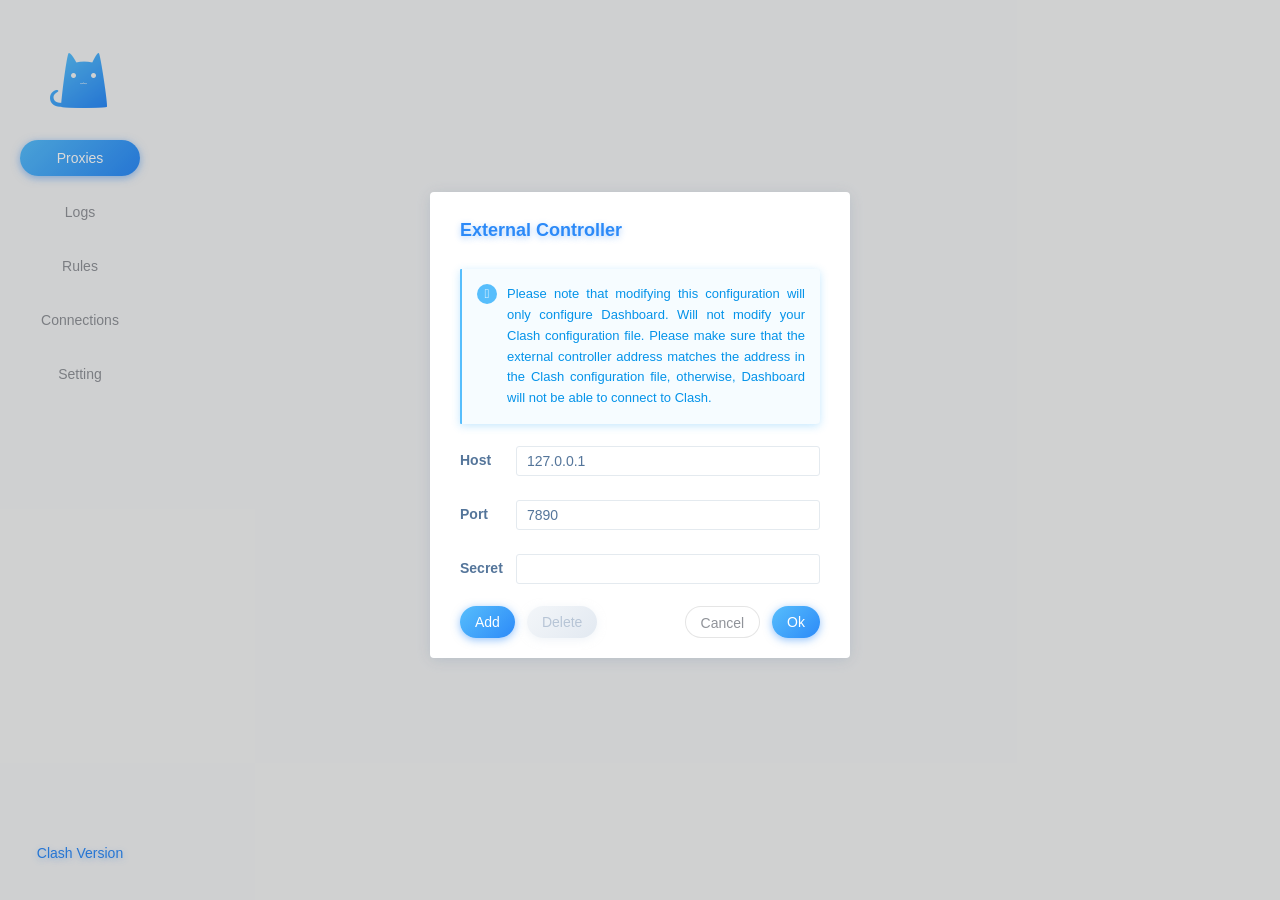
<file: luci-app-openclash/root/etc/openclash/ui/dashboard/index.html>
<!DOCTYPE html>
<html lang="en">
  <head>
    <meta charset="utf-8" />
    <link rel="icon" type="image/x-icon" href="https://cdn.jsdelivr.net/gh/Dreamacro/clash/docs/logo.png" />
    <meta name="viewport" content="width=device-width, initial-scale=1, shrink-to-fit=no">
    <meta name="theme-color" content="#f4f5f6" />
    <meta name="description" content="Clash web port" />
    <!--meta name="external-controller" content="http://secret@example.com:9090"-->
    <title>Clash</title>
    <script type="module" crossorigin src="./assets/index-abc6db04.js"></script>
    <link rel="modulepreload" crossorigin href="./assets/vendor-0c169955.js">
    <link rel="stylesheet" href="./assets/index-41a41303.css">
  <link rel="manifest" href="./manifest.webmanifest"><script id="vite-plugin-pwa:inline-sw">if('serviceWorker' in navigator) {window.addEventListener('load', () => {navigator.serviceWorker.register('./sw.js', { scope: './' })})}</script></head>
  <body>
    <noscript>You need to enable JavaScript to run this app.</noscript>
    <div id="root"></div>
    
  </body>
</html>
</file>
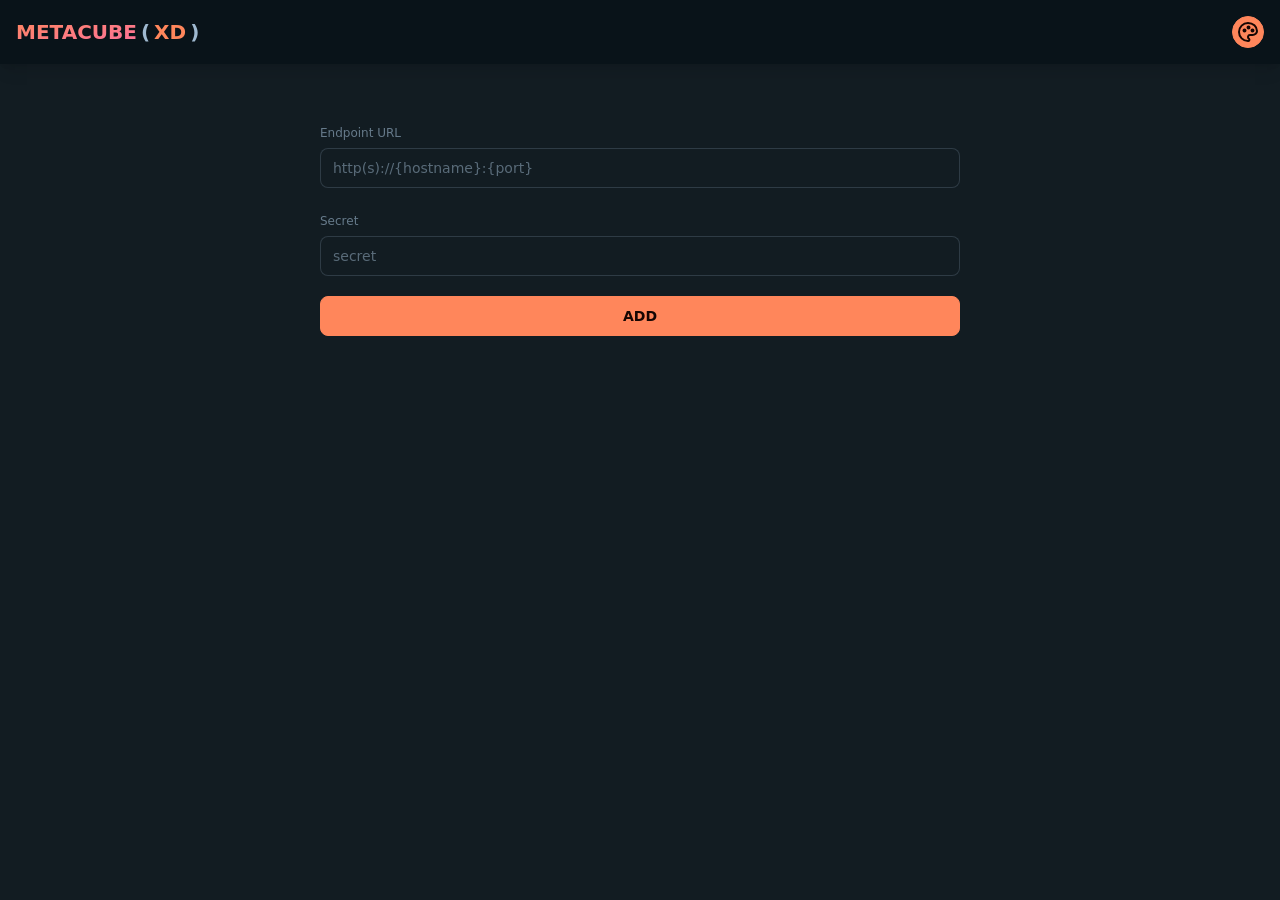
<file: luci-app-openclash/root/etc/openclash/ui/metacubexd/index.html>
<!doctype html>
<html lang="en">
  <head>
    <meta charset="utf-8" />
    <meta
      name="viewport"
      content="width=device-width, initial-scale=1.0, minimum-scale=1.0, maximum-scale=1.0, user-scalable=no, viewport-fit=cover"
    />
    <meta name="theme-color" content="#000000" />
    <link rel="icon" type="image/svg+xml" href="./favicon.svg" />
    <link rel="apple-touch-icon" href="./pwa-192x192.png" />
    <script type="module" crossorigin src="./assets/index-BklDWftz.js"></script>
    <link rel="stylesheet" crossorigin href="./assets/index-KeV79Qmo.css">
  <link rel="manifest" href="./manifest.webmanifest"><script id="vite-plugin-pwa:register-sw" src="./registerSW.js"></script></head>

  <body>
    <noscript>You need to enable JavaScript to run this app.</noscript>

    <div id="root" style="display: contents"></div>
  </body>
</html>
</file>
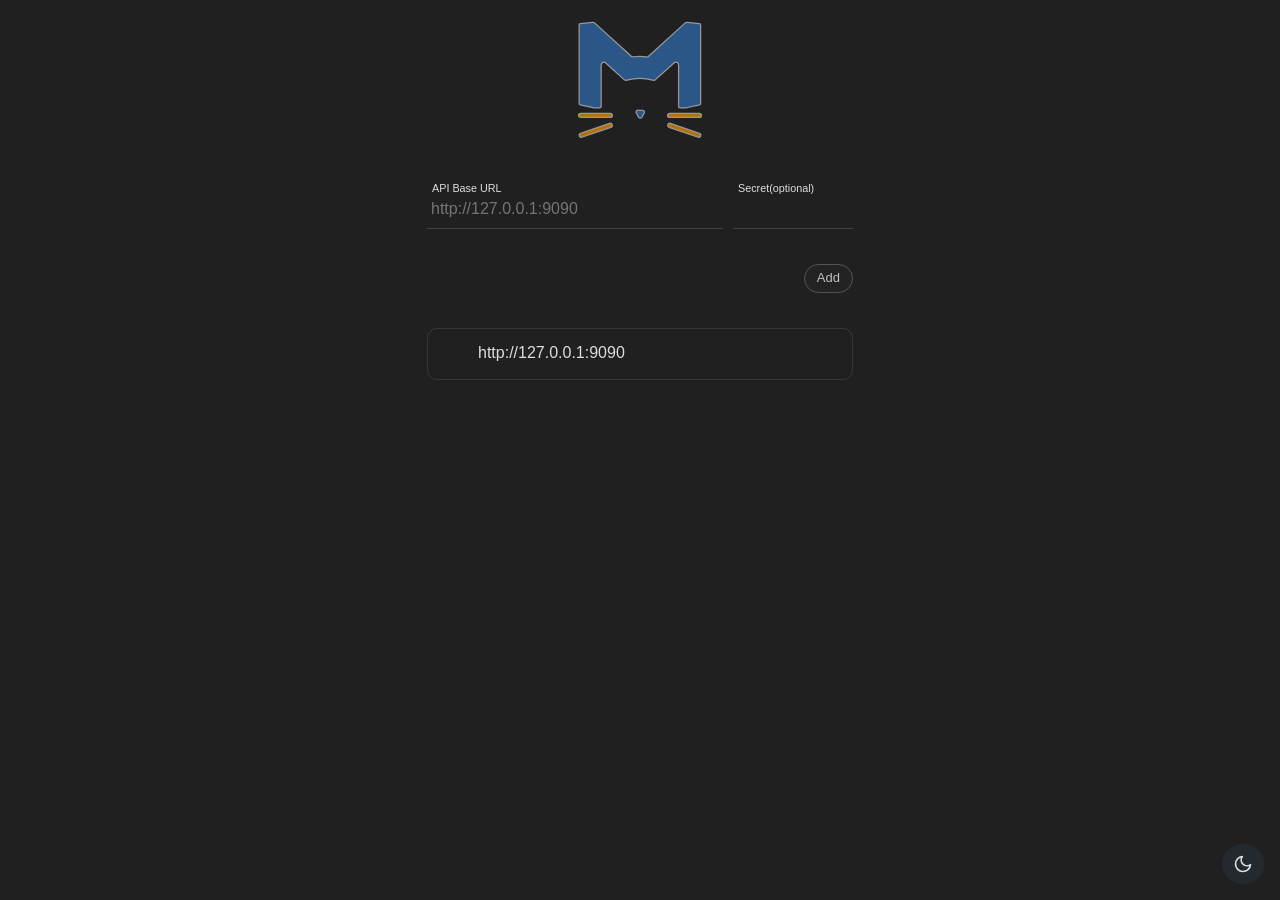
<file: luci-app-openclash/root/etc/openclash/ui/yacd/index.html>
<!DOCTYPE html>
<html lang="en">
  <head>
    <meta charset="UTF-8" />
    <link rel="shortcut icon" href="yacd.ico" />
    <link rel="icon" type="image/png" sizes="64x64" href="yacd.png" />
    <link rel="icon" type="image/png" sizes="128x128" href="yacd.png" />
    <link rel="apple-touch-icon-precomposed" href="apple-touch-icon-precomposed.png" />
    <meta name="apple-mobile-web-app-title" content="yacd" />
    <meta http-equiv="X-UA-Compatible" content="IE=edge" />
    <meta name="viewport" content="width=device-width, initial-scale=1" />
    <meta name="application-name" content="yacd" />
    <meta name="description" content="Yet Another Clash Dashboard" />
    <meta name="theme-color" content="#202020" media="(prefers-color-scheme: dark)" />
    <meta name="theme-color" content="#f7f7f7" media="(prefers-color-scheme: light)" />
    <title>yacd</title>
    <script type="module" crossorigin src="./assets/index-fda592a8.js"></script>
    <link rel="stylesheet" href="./assets/index-64292e67.css">
  <link rel="manifest" href="./manifest.webmanifest"><script id="vite-plugin-pwa:register-sw" src="./registerSW.js"></script></head>
  <body>
    <div id="app" data-base-url="http://127.0.0.1:9090"></div>
    
  </body>
</html>
</file>
<file: luci-app-openclash/root/etc/openclash/ui/dashboard/assets/index-41a41303.css>
.header{margin:10px 0;width:100%;display:flex;flex-direction:row;align-items:center;justify-content:space-between;user-select:none}.header>h1{flex-shrink:0;font-size:24px;color:#2c8af8;font-weight:500;text-shadow:0 2px 6px rgba(44,138,248,.4);line-height:32px}.switch{display:inline-block;width:32px;height:16px;border-radius:8px;background-color:#d8dee2;transition:background-color .3s ease;position:relative;cursor:pointer}.switch.checked{background-color:#57befc}.switch.checked:after{transform:translate(16px)}.switch.disabled{cursor:not-allowed;background-color:#b7c5d6}.switch.disabled:after{background-color:#e4eaef;box-shadow:0 0 8px #90939980}.switch.checked.disabled{background-color:#e4eaef}.switch:after{content:"";position:absolute;top:-1px;height:18px;width:18px;border-radius:9px;background-color:#fff;box-shadow:0 0 8px #2c8af866;transition:transform .3s ease;transform:translate(-2px)}.switch-icon{position:absolute;transform:translate(-1px) scale(.4);color:#fff;line-height:16px}.card{padding:15px;box-shadow:2px 5px 20px -3px #2c8af82e;background-color:#fff;border-radius:4px}.button-select{display:flex;flex-direction:row}.button-select .button-select-options{height:30px;padding:0 15px;color:#54759a;font-size:12px;line-height:30px;background:#fff;border:1px solid #e4eaef;border-right:none;transition:all .3s ease;cursor:pointer;outline:0;display:block}.button-select .button-select-options:first-child{border-radius:3px 0 0 3px}.button-select .button-select-options:last-child{border-radius:0 3px 3px 0;border-right:1px solid #e4eaef}.button-select .button-select-options.actived{background:#57befc;color:#fff;border-color:#57befc;box-shadow:0 2px 5px #57befc80}.button-select .button-select-options.actived:active{box-shadow:none}.tags{display:flex;flex:1;align-items:center;list-style:none;flex-wrap:wrap;box-sizing:content-box}.tags li{position:relative;display:flex;align-items:center;justify-content:center;border:1px solid #2c8af8;color:#54759a;height:22px;border-radius:11px;padding:0 6px;margin:3px 4px;font-size:10px}.tags li.error{color:#fff;background-color:#f56c6c;border-color:#f56c6c}.tags li.tags-selected.error{background:linear-gradient(135deg,#2c8af8,#f56c6c);border:none;height:24px;padding:0 7px}.tags .tags-selected{background-color:#2c8af8;color:#fff}.input{display:inline-block;height:30px;width:100%;padding:0 10px;font-size:14px;color:#54759a;border-radius:3px;border:1px solid #e4eaef;transition:all .3s;transition-property:border-color,color,box-shadow}.input:focus{outline:0;border-color:#57befc;color:#2c8af8;box-shadow:0 2px 5px #57befc80}.select{cursor:pointer;font-size:14px;line-height:30px;color:#54759a;display:flex;overflow:hidden}.select>i{margin-left:5px;color:#54759a}.select.disabled{cursor:not-allowed}.select-list{position:absolute;max-width:170px;border-radius:4px;pointer-events:none;transition:all .2s ease}.select-list .list{opacity:0;max-height:300px;overflow:auto;background:#fff;padding:0;transition:all .2s ease;border-radius:4px}.select-list .list>.option{color:#54759a;padding:10px 15px;font-size:14px;list-style:none;cursor:pointer}.select-list .list>.option:hover{background:rgba(228,234,239,.5)}.select-list .list>.selected{background:rgba(228,234,239,.5)}.select-list-show{pointer-events:visible;transform:scaleY(1);box-shadow:0 2px 5px #b7c5d680}.select-list-show .list{opacity:1;transform:scaleY(1)}.modal-mask{position:fixed;top:0;left:0;width:100%;height:100%;background:rgba(0,0,0,.15);opacity:0;pointer-events:none;transition:all .5s ease;display:flex;justify-content:center;align-items:center;z-index:9999}.modal-mask .modal{margin-top:-50px;padding:20px 30px;background:#fff;box-shadow:0 2px 16px #54759a33;border-radius:4px;display:flex;flex-direction:column;transform:scale(0);transition:all .3s cubic-bezier(.32,.26,.71,1.29)}.modal-mask .modal .modal-title{margin:5px 0;width:100%;display:flex;align-items:center;justify-content:space-between;font-weight:700;font-size:18px;color:#2c8af8;text-shadow:0 2px 6px rgba(44,138,248,.4)}.modal-mask .modal .modal-body{margin:10px 0;font-size:14px;color:#54759a}.modal-mask .modal-small{width:400px}.modal-mask .modal-big{width:600px}.modal-show{opacity:1;pointer-events:visible}.modal-show .modal{transform:scale(1)}@media (max-width: 768px){.modal-mask .modal{margin-top:0;padding:18px 20px}.modal-mask .modal-small{width:280px}.modal-mask .modal-big{width:480px}}.alert{padding:15px;background:#fff;border-radius:4px;box-shadow:0 2px 8px #2c8af84d;font-size:13px;line-height:1.6;text-align:justify;display:flex}.alert .alert-icon{margin-right:10px;width:20px;height:20px;border-radius:50%;flex-shrink:0;display:flex;justify-content:center;align-items:center;background:#fff}.alert .alert-icon>i{transform:scale(.5);font-weight:700}.alert .alert-message{width:100%;color:#fff}.alert-box-success{background:linear-gradient(135deg,#5dae34,#67c23a);box-shadow:0 2px 8px #5dae344d}.alert-box-success .alert-icon>i{color:#67c23a}.alert-box-info{background:linear-gradient(135deg,#3eb4fc,#57befc);box-shadow:0 2px 8px #3eb4fc4d}.alert-box-info .alert-icon>i{color:#57befc}.alert-box-warning{background:linear-gradient(135deg,#e39725,#e6a23c);box-shadow:0 2px 8px #e397254d}.alert-box-warning .alert-icon>i{color:#e6a23c}.alert-box-error{background:linear-gradient(135deg,#f35454,#f56c6c);box-shadow:0 2px 8px #f354544d}.alert-box-error .alert-icon>i{color:#f56c6c}.alert-note-success{background:rgba(103,194,58,.05);border-radius:1px 4px 4px 1px;border-left:2px solid #67c23a;box-shadow:0 2px 8px #5dae344d}.alert-note-success .alert-icon{background:#67c23a}.alert-note-success .alert-icon>i{color:#fff}.alert-note-success .alert-message{color:#3d7323}.alert-note-info{background:rgba(87,190,252,.05);border-radius:1px 4px 4px 1px;border-left:2px solid #57befc;box-shadow:0 2px 8px #3eb4fc4d}.alert-note-info .alert-icon{background:#57befc}.alert-note-info .alert-icon>i{color:#fff}.alert-note-info .alert-message{color:#0493e9}.alert-note-warning{background:rgba(230,162,60,.05);border-radius:1px 4px 4px 1px;border-left:2px solid #e6a23c;box-shadow:0 2px 8px #e397254d}.alert-note-warning .alert-icon{background:#e6a23c}.alert-note-warning .alert-icon>i{color:#fff}.alert-note-warning .alert-message{color:#a76d15}.alert-note-error{background:rgba(245,108,108,.05);border-radius:1px 4px 4px 1px;border-left:2px solid #f56c6c;box-shadow:0 2px 8px #f354544d}.alert-note-error .alert-icon{background:#f56c6c}.alert-note-error .alert-icon>i{color:#fff}.alert-note-error .alert-message{color:#eb1010}.button{outline:0;padding:0 15px;height:32px;line-height:32px;border-radius:16px;font-size:14px;cursor:pointer;transition:all .15s ease;user-select:none}.button:focus{outline:none}.button-primary{color:#fff;border:none;background:linear-gradient(135deg,#57befc,#2c8af8);box-shadow:0 2px 8px #2c8af880}.button-primary:hover{border:none}.button-primary:active{box-shadow:0 0 2px #2c8af880}.button-normal{color:#909399;background:#fff;border:1px solid rgba(0,0,0,.1)}.button-normal:hover{border-color:#b7c5d6;color:#54759a}.button-normal:active{background:#fafafa;color:#54759a}.button-danger{color:#fff;border:none;background:linear-gradient(135deg,#f56c6c,#f23c3c);box-shadow:0 2px 8px #f23c3c80}.button-danger:hover{border:none}.button-danger:active{box-shadow:0 0 2px #f23c3c80}.button-success{color:#fff;border:none;background:linear-gradient(135deg,#67c23a,#5dae34);box-shadow:0 2px 8px #5dae3480}.button-success:hover{border:none}.button-success:active{box-shadow:0 0 2px #5dae3480}.button-warning{color:#fff;border:none;background:linear-gradient(135deg,#e6a23c,#e39725);box-shadow:0 2px 8px #e3972580}.button-warning:hover{border:none}.button-warning:active{box-shadow:0 0 2px #e3972580}.button.button-disabled{color:#b7c5d6;background:linear-gradient(135deg,#f3f6f9,#e2e9f1);box-shadow:0 2px 8px #e2e9f180;cursor:not-allowed}.button.button-disabled:active{box-shadow:0 0 2px #e2e9f180}.message{position:fixed;top:20px;right:20px;border-radius:4px;opacity:0;background:#fff;display:flex;box-shadow:0 0 20px #2c8af833;transition:all .2s ease;transform:translate(100%)}.message .message-icon{width:36px;flex:1;border-radius:4px 0 0 4px;display:flex;justify-content:center;align-items:center}.message .message-icon>i{color:#fff}.message .message-content{padding:10px 15px;font-size:13px;color:#54759a}.message-info .message-icon{background:linear-gradient(135deg,#57befc,#2c8af8)}.message-success .message-icon{background:linear-gradient(135deg,#67c23a,#5dae34)}.message-warning .message-icon{background:linear-gradient(135deg,#e6a23c,#e39725)}.message-error .message-icon{background:linear-gradient(135deg,#f56c6c,#f23c3c)}.message-show{opacity:1;transition:all .2s ease;transform:translate(0)}.checkbox{display:flex;position:relative;padding-left:26px;cursor:pointer;line-height:18px}.checkbox:before{content:"";display:inline-block;position:absolute;left:0;top:50%;width:18px;height:18px;border-radius:3px;transition:background-color .3s ease;transform:translateY(-9px);background-color:#fff;border:1px solid #e4eaef}.checkbox.checked:before{background-color:#57befc}.checkbox-icon{position:absolute;left:0;top:50%;line-height:18px;transform:translateY(-9px) scale(.6);text-shadow:none;font-weight:700}.checkbox-icon.checkbox-icon{color:#fff}.tag{display:flex;align-items:center;justify-content:center;height:24px;font-size:12px;padding:0 12px;text-align:center;background-color:#fff;border:2px solid #2c8af8;color:#2c8af8;border-radius:12px}.spinner{position:relative;width:80px;height:80px;border-radius:100%;animation:spinner 5s infinite linear}.spinner-circle{position:absolute;width:100%;height:100%;transform-origin:48% 48%}.spinner-inner{width:100%;height:100%;border-radius:100%;border:5px solid rgba(44,138,248,.7);border-right:none;border-top:none;background-clip:padding-box;box-shadow:inset 0 0 10px #2c8af826}@keyframes spinner{0%{transform:rotate(0)}to{transform:rotate(360deg)}}.spinner-circle:nth-of-type(0){transform:rotate(0)}.spinner-circle:nth-of-type(0) .spinner-inner{animation:spinner 2s infinite linear}.spinner-circle:nth-of-type(1){transform:rotate(70deg)}.spinner-circle:nth-of-type(1) .spinner-inner{animation:spinner 2s infinite linear}.spinner-circle:nth-of-type(2){transform:rotate(140deg)}.spinner-circle:nth-of-type(2) .spinner-inner{animation:spinner 2s infinite linear}.loading{position:absolute;display:flex;align-items:center;justify-content:center;top:0;left:0;bottom:0;right:0;background-color:#ffffffe6;box-shadow:inset 0 0 80px #0000001a;z-index:1000}.connections-devices-item{margin-right:20px;font-size:14px;color:#909399;border-radius:3px;cursor:pointer;transition:color .3s ease}.connections-devices-item.selected{color:#2c8af8}.connections-card{display:flex;flex:1;margin-top:10px;padding:0;overflow:hidden}.connections-card .connections-th{display:inline-block;position:relative;text-align:center;color:#909399;background:#f3f6f9;height:30px;line-height:30px;font-weight:500;font-size:14px;cursor:pointer;user-select:none;-webkit-user-select:none}.connections-card .connections-th.resizing .connections-resizer{opacity:1;cursor:col-resize}.connections-card .connections-th.fixed{position:sticky!important;left:-.1px;z-index:99}.connections-card .connections-th.fixed.shadow{box-shadow:inset -9px 0 8px -14px #000}.connections-card .connections-resizer{position:absolute;opacity:0;right:-10px;top:8px;bottom:8px;width:20px;transition:opacity .3s ease;z-index:10;font-size:14px;font-weight:300;touch-action:none;cursor:col-resize}.connections-card .connections-resizer:before{content:"";display:block;position:absolute;left:10px;transform:translate(-1px);width:2px;height:100%;background-color:#90939999}.connections-card .connections-header{position:sticky;top:0;z-index:999;white-space:nowrap}.connections-card .connections-header:hover .connections-resizer{opacity:1}.connections-card .connections-block{display:inline-block;font-size:14px;line-height:36px;padding:0 10px;color:#54759a;overflow:hidden;text-overflow:ellipsis;white-space:nowrap}.connections-card .connections-block.fixed{position:sticky;left:0;z-index:998;background-color:#fff}.connections-card .connections-block.fixed.shadow{box-shadow:inset -9px 0 8px -14px #000}.connections-card .connections-block.completed{background-color:#e9eef4;color:#54759a80}.connections-filter{color:#2c8af8;font-size:14px;line-height:20px;margin-left:15px;text-shadow:0 0 6px rgba(44,138,248,.4);cursor:pointer}.connections-filter.dangerous{color:#f56c6c;text-shadow:0 0 6px rgba(87,190,252,.2)}.external-controller .alert{margin:10px 0}@media (max-width: 768px){.external-controller .alert{display:none}}.logs-panel{display:flex;flex-direction:column;flex-grow:1;flex-basis:0;list-style:none;padding:10px;border-radius:2px;background-color:#f3f6f9;font-size:12px;color:#73808f;overflow-y:auto;font-family:SFMono-Regular,Consolas,Liberation Mono,Menlo,Courier,monospace}.proxy-item{display:flex;flex-flow:column nowrap;position:relative;width:100%;height:110px;padding:10px;border-radius:4px;background:#fff;user-select:none;overflow:hidden;cursor:default;box-shadow:2px 5px 20px -3px #2c8af833;transition:all .3s ease}.proxy-item .proxy-name{display:-webkit-box;margin:6px 0;color:#54759a;font-size:10px;overflow:hidden;word-break:break-word;-webkit-line-clamp:2;-webkit-box-orient:vertical}.proxy-item .proxy-delay{font-size:10px;color:#54759acc}.proxy-item:hover{box-shadow:0 14px 20px -4px #54759a66}@media (max-width: 768px){.proxy-item{flex-flow:row nowrap;height:70px}}.proxy-group{display:flex;align-items:flex-start;font-size:14px;color:#546b87}@media (max-width: 768px){.proxy-group{flex-direction:column}}.proxy-provider{position:relative;display:flex;flex-direction:column;font-size:16px;padding:20px;color:#546b87}.proxy-provider-item{box-shadow:0 0 24px #2c8af833}.proxy-provider-item:hover{box-shadow:0 0 24px #54759a66}.proxies-list{--item-width: calc(100% / (var(--columns) + 1));--gap: calc(var(--item-width) / var(--columns));display:flex;margin-right:calc(-1 * var(--gap));margin-top:20px;flex-wrap:wrap;align-content:flex-start;list-style:none}@media (min-width: 2001px){.proxies-list{--columns: 12}}@media (max-width: 2000px){.proxies-list{--columns: 10}}@media (max-width: 1600px){.proxies-list{--columns: 8}}@media (max-width: 1340px){.proxies-list{--columns: 7}}@media (max-width: 960px){.proxies-list{--columns: 6}}@media (max-width: 860px){.proxies-list{--columns: 5}}@media (max-width: 760px){.proxies-list{--columns: 3}}.proxies-list>li{display:inline-block;width:var(--item-width);margin-right:var(--gap);flex-shrink:0;margin-bottom:10px}.proxies-speed-test{line-height:32px;margin:0 2px 0 6px;color:#2c8af8;text-shadow:0 2px 6px rgba(44,138,248,.4);cursor:pointer}@media (max-width: 768px){.proxies-list{margin-right:0;padding-bottom:20px;flex-wrap:unset;flex-direction:column}.proxies-list>li{width:100%;margin-right:0;margin-bottom:10px}}.rule-provider{position:relative;display:flex;flex-direction:column;font-size:16px;padding:20px;color:#546b87}.rule-provider-header{display:flex;align-items:center;justify-content:space-between}.rule-provider-header-part{display:flex;align-items:center}.rule-provider-name{width:120px;margin-right:6px;overflow:hidden;text-overflow:ellipsis;white-space:nowrap}.rule-provider-behavior{width:80px;margin:0 20px 0 12px;background-color:#2c8af8;color:#fff}.rule-provider-spinner{transform:scale(.4)}.rule-provider-proxies{list-style:none}.rule-provider-item{box-shadow:0 0 24px #2c8af833}.rule-provider-item:hover{box-shadow:0 0 24px #54759a66}.rule-provider-update{line-height:14px;font-size:14px}.rule-provider-icon{display:block;margin-left:20px;cursor:pointer}.rule-provider-icon.rule-provider-loading:before{color:#909399;cursor:not-allowed;animation:spinner 2s infinite linear}@media (max-width: 768px){.rule-provider-header{flex-direction:column;align-items:flex-start}.rule-provider-header-part{margin:6px 0}}.rule-item{line-height:30px;padding:5px 0;height:50px;overflow:hidden;list-style:none;user-select:none;border-bottom:1px solid rgba(228,234,239,.5)}.rule-item .drag-handler{cursor:row-resize;margin:0 10px;display:flex;justify-content:center}.rule-item .drag-handler>i{font-weight:700;color:#b7c5d6}.rule-item .rule-type{font-size:14px;color:#54759a}.rule-item .rule-type>i{margin-left:5px;color:#54759a}.rule-item .payload{font-size:14px;color:#54759a;cursor:pointer}.rule-item .rule-proxy{font-size:14px;color:#54759a}.rule-item .delete-btn{opacity:0;transition:all .3s ease}.rule-item .delete-btn span{font-size:14px;color:#f56c6c;cursor:pointer}.rule-item:last-child{border-bottom:none}.rule-item:hover .delete-btn{opacity:1}.settings-card{margin-top:10px;padding:.75rem 0}.settings-card .label{font-size:14px;color:#54759a}.settings-card .external-controller{font-size:14px;color:#54759a;display:flex;justify-content:flex-end;font-weight:400;line-height:17px}.settings-card .external-controller.modify-btn{color:#57befc;cursor:pointer}.clash-version{position:relative;margin-top:10px;padding:20px 45px;display:flex}.clash-version .check-icon{width:24px;height:24px;border-radius:50%;background:linear-gradient(135deg,#57befc,#2c8af8);display:flex;justify-content:center;align-items:center}.clash-version .check-icon>i{transform:scale(.5);color:#fff;font-weight:700}.clash-version .version-info{margin-left:10px;font-size:14px;line-height:24px;color:#54759a}.clash-version .check-update-btn{position:absolute;right:45px;font-size:14px;line-height:24px;color:#b7c5d6;cursor:pointer;transition:all .15s ease}.clash-version .check-update-btn:hover{color:#54759a}.sidebar{position:fixed;top:0;bottom:0;left:0;display:flex;flex-direction:column;align-items:center;flex-shrink:0;width:160px;user-select:none}.sidebar-logo{margin-top:50px;width:60px;height:60px}.sidebar-menu{display:flex;flex-direction:column;flex:1;margin-top:12px}.sidebar-menu .item{display:block;margin-top:18px}.sidebar-menu .item>a{display:block;width:120px;height:36px;line-height:36px;font-size:14px;border-radius:18px;text-align:center}.sidebar-menu .item>a,.sidebar-menu .item a:active,.sidebar-menu .item a:visited{color:#909399;text-decoration:none}.sidebar-menu .item>a.active{background:linear-gradient(135deg,#57befc,#2c8af8);color:#fff;box-shadow:0 2px 8px #2c8af880}.sidebar-version{display:flex;flex-direction:column;align-items:center;padding-bottom:20px}.sidebar-version-label{font-size:14px;color:#2c8af8;text-shadow:0 2px 6px rgba(44,138,248,.4)}.sidebar-version-text{text-align:center;font-size:14px;margin:8px 0;padding:0 10px;color:#54759a}@media (max-width: 768px){.sidebar{width:100%;height:60px;flex-direction:row;background:#f4f5f6;z-index:10}.sidebar-logo{margin:0 15px;width:36px;height:36px}.sidebar-menu{flex:1;flex-direction:row;justify-content:center;margin-top:0;overflow-x:scroll;padding:10px}.sidebar-menu::-webkit-scrollbar{display:none}.sidebar-menu .item{margin:0 3px}.sidebar-menu .item>a{width:80px;height:32px;line-height:32px}.sidebar-menu .item.no-mobile,.sidebar-version{display:none}}html{box-sizing:border-box;background:rgba(255,255,255,.8);overflow:hidden}*,*:before,*:after{margin:0;padding:0;box-sizing:inherit}body{margin:0;padding:0;font-family:-apple-system,BlinkMacSystemFont,Segoe UI,Helvetica,Arial,sans-serif,"Apple Color Emoji","Segoe UI Emoji",Segoe UI Symbol}body ::-webkit-scrollbar{z-index:11;background:transparent}body ::-webkit-scrollbar-thumb{border-radius:5px;background:#2c8af8}body ::-webkit-scrollbar:vertical{width:6px}body ::-webkit-scrollbar:horizontal{height:6px}.app{min-height:100vh;padding-left:150px}.app.not-clashx{background:#f4f5f6}.page-container{width:100%;height:100vh;padding-left:10px;overflow-y:scroll}.page{padding:20px 35px 30px 20px;width:100%;min-height:100vh;margin:0 auto;display:flex;flex-direction:column}.container{margin:20px 0}input{-webkit-appearance:none}@media (max-width: 768px){.app{padding-left:0;padding-top:60px}.page-container{width:100%;padding:0 10px;height:calc(100vh - 60px);-webkit-overflow-scrolling:touch}.page-container::-webkit-scrollbar{display:none}.page{padding:0 0 20px;height:100%;min-height:unset}}@font-face{font-family:clash-iconfont;src:url(//at.alicdn.com/t/font_841708_ok9czskbhel.ttf?t=1576162884356) format("truetype")}.clash-iconfont{font-family:clash-iconfont!important;font-size:14px;font-style:normal;-webkit-font-smoothing:antialiased;-moz-osx-font-smoothing:grayscale;color:#2c8af8}.icon-update:before{content:""}.icon-healthcheck:before{content:""}.icon-speed:before{content:""}.icon-close:before{content:""}.icon-drag:before{content:""}.icon-down-arrow-o:before{content:""}.icon-check:before{content:""}.icon-plus:before{content:""}.icon-triangle-up:before{content:""}.icon-triangle-down:before{content:""}.icon-up-arrow-o:before{content:""}.icon-info:before{content:""}.icon-info-o:before{content:""}.icon-setting:before{content:""}.icon-show:before{content:""}.icon-hide:before{content:""}.icon-sort:before{content:""}.icon-sort-descending:before{content:""}.icon-sort-ascending:before{content:""}.icon-close-all:before{content:""}*,:before,:after{box-sizing:border-box;border-width:0;border-style:solid;border-color:#e5e7eb}html{line-height:1.5;-webkit-text-size-adjust:100%;-moz-tab-size:4;tab-size:4;font-family:ui-sans-serif,system-ui,-apple-system,BlinkMacSystemFont,Segoe UI,Roboto,Helvetica Neue,Arial,Noto Sans,sans-serif,"Apple Color Emoji","Segoe UI Emoji",Segoe UI Symbol,"Noto Color Emoji"}body{margin:0;line-height:inherit}hr{height:0;color:inherit;border-top-width:1px}abbr:where([title]){text-decoration:underline dotted}h1,h2,h3,h4,h5,h6{font-size:inherit;font-weight:inherit}a{color:inherit;text-decoration:inherit}b,strong{font-weight:bolder}code,kbd,samp,pre{font-family:ui-monospace,SFMono-Regular,Menlo,Monaco,Consolas,Liberation Mono,Courier New,monospace;font-size:1em}small{font-size:80%}sub,sup{font-size:75%;line-height:0;position:relative;vertical-align:baseline}sub{bottom:-.25em}sup{top:-.5em}table{text-indent:0;border-color:inherit;border-collapse:collapse}button,input,optgroup,select,textarea{font-family:inherit;font-size:100%;font-weight:inherit;line-height:inherit;color:inherit;margin:0;padding:0}button,select{text-transform:none}button,[type=button],[type=reset],[type=submit]{-webkit-appearance:button;background-color:transparent;background-image:none}:-moz-focusring{outline:auto}:-moz-ui-invalid{box-shadow:none}progress{vertical-align:baseline}::-webkit-inner-spin-button,::-webkit-outer-spin-button{height:auto}[type=search]{-webkit-appearance:textfield;outline-offset:-2px}::-webkit-search-decoration{-webkit-appearance:none}::-webkit-file-upload-button{-webkit-appearance:button;font:inherit}summary{display:list-item}blockquote,dl,dd,h1,h2,h3,h4,h5,h6,hr,figure,p,pre{margin:0}fieldset{margin:0;padding:0}legend{padding:0}ol,ul,menu{list-style:none;margin:0;padding:0}textarea{resize:vertical}input::placeholder,textarea::placeholder{opacity:1;color:#9ca3af}button,[role=button]{cursor:pointer}:disabled{cursor:default}img,svg,video,canvas,audio,iframe,embed,object{display:block;vertical-align:middle}img,video{max-width:100%;height:auto}[hidden]{display:none}*,:before,:after{--un-rotate:0;--un-rotate-x:0;--un-rotate-y:0;--un-rotate-z:0;--un-scale-x:1;--un-scale-y:1;--un-scale-z:1;--un-skew-x:0;--un-skew-y:0;--un-translate-x:0;--un-translate-y:0;--un-translate-z:0;--un-pan-x: ;--un-pan-y: ;--un-pinch-zoom: ;--un-scroll-snap-strictness:proximity;--un-ordinal: ;--un-slashed-zero: ;--un-numeric-figure: ;--un-numeric-spacing: ;--un-numeric-fraction: ;--un-border-spacing-x:0;--un-border-spacing-y:0;--un-ring-offset-shadow:0 0 rgba(0,0,0,0);--un-ring-shadow:0 0 rgba(0,0,0,0);--un-shadow-inset: ;--un-shadow:0 0 rgba(0,0,0,0);--un-ring-inset: ;--un-ring-offset-width:0px;--un-ring-offset-color:#fff;--un-ring-width:0px;--un-ring-color:rgba(147,197,253,.5);--un-blur: ;--un-brightness: ;--un-contrast: ;--un-drop-shadow: ;--un-grayscale: ;--un-hue-rotate: ;--un-invert: ;--un-saturate: ;--un-sepia: ;--un-backdrop-blur: ;--un-backdrop-brightness: ;--un-backdrop-contrast: ;--un-backdrop-grayscale: ;--un-backdrop-hue-rotate: ;--un-backdrop-invert: ;--un-backdrop-opacity: ;--un-backdrop-saturate: ;--un-backdrop-sepia: }::backdrop{--un-rotate:0;--un-rotate-x:0;--un-rotate-y:0;--un-rotate-z:0;--un-scale-x:1;--un-scale-y:1;--un-scale-z:1;--un-skew-x:0;--un-skew-y:0;--un-translate-x:0;--un-translate-y:0;--un-translate-z:0;--un-pan-x: ;--un-pan-y: ;--un-pinch-zoom: ;--un-scroll-snap-strictness:proximity;--un-ordinal: ;--un-slashed-zero: ;--un-numeric-figure: ;--un-numeric-spacing: ;--un-numeric-fraction: ;--un-border-spacing-x:0;--un-border-spacing-y:0;--un-ring-offset-shadow:0 0 rgba(0,0,0,0);--un-ring-shadow:0 0 rgba(0,0,0,0);--un-shadow-inset: ;--un-shadow:0 0 rgba(0,0,0,0);--un-ring-inset: ;--un-ring-offset-width:0px;--un-ring-offset-color:#fff;--un-ring-width:0px;--un-ring-color:rgba(147,197,253,.5);--un-blur: ;--un-brightness: ;--un-contrast: ;--un-drop-shadow: ;--un-grayscale: ;--un-hue-rotate: ;--un-invert: ;--un-saturate: ;--un-sepia: ;--un-backdrop-blur: ;--un-backdrop-brightness: ;--un-backdrop-contrast: ;--un-backdrop-grayscale: ;--un-backdrop-hue-rotate: ;--un-backdrop-invert: ;--un-backdrop-opacity: ;--un-backdrop-saturate: ;--un-backdrop-sepia: }.container{width:100%}@media (min-width: 640px){.container{max-width:640px}}@media (min-width: 768px){.container{max-width:768px}}@media (min-width: 1024px){.container{max-width:1024px}}@media (min-width: 1280px){.container{max-width:1280px}}@media (min-width: 1536px){.container{max-width:1536px}}.pointer-events-auto{pointer-events:auto}.pointer-events-none{pointer-events:none}.\!visible{visibility:visible!important}.visible{visibility:visible}.absolute{position:absolute}.fixed{position:fixed}.relative{position:relative}.inset-0{inset:0}.right-0{right:0}.z-9999{z-index:9999}.my-1{margin-top:.25rem;margin-bottom:.25rem}.my-2\.5{margin-top:.625rem;margin-bottom:.625rem}.my-3{margin-top:.75rem;margin-bottom:.75rem}.mb-2{margin-bottom:.5rem}.ml-3{margin-left:.75rem}.ml-5{margin-left:1.25rem}.mr-2{margin-right:.5rem}.mr-5{margin-right:1.25rem}.mr-6{margin-right:1.5rem}.ms{margin-inline-start:1rem}.mt-2\.5{margin-top:.625rem}.mt-3{margin-top:.75rem}.mt-4{margin-top:1rem}.not-first\:mt-7\.5:not(:first-child){margin-top:1.875rem}.inline-block{display:inline-block}.hidden{display:none}.\!h-100vh{height:100vh!important}.\!w-105{width:26.25rem!important}.h-10{height:2.5rem}.h-6{height:1.5rem}.h-7{height:1.75rem}.h-8{height:2rem}.h-full{height:100%}.min-h-120{min-height:30rem}.min-h-full{min-height:100%}.min-w-full{min-width:100%}.w-1\/2{width:50%}.w-14{width:3.5rem}.w-20{width:5rem}.w-28{width:7rem}.w-35{width:8.75rem}.w-40{width:10rem}.w-full{width:100%}.flex{display:flex}.flex-1{flex:1 1 0%}.flex-auto{flex:1 1 auto}.shrink-to-fit\=no{flex-shrink:1}.flex-col{flex-direction:column}.flex-wrap{flex-wrap:wrap}.table{display:table}.translate-x-0{--un-translate-x:0;transform:translate(var(--un-translate-x)) translateY(var(--un-translate-y)) translateZ(var(--un-translate-z)) rotate(var(--un-rotate)) rotateX(var(--un-rotate-x)) rotateY(var(--un-rotate-y)) rotate(var(--un-rotate-z)) skew(var(--un-skew-x)) skewY(var(--un-skew-y)) scaleX(var(--un-scale-x)) scaleY(var(--un-scale-y)) scaleZ(var(--un-scale-z))}.translate-x-full{--un-translate-x:100%;transform:translate(var(--un-translate-x)) translateY(var(--un-translate-y)) translateZ(var(--un-translate-z)) rotate(var(--un-rotate)) rotateX(var(--un-rotate-x)) rotateY(var(--un-rotate-y)) rotate(var(--un-rotate-z)) skew(var(--un-skew-x)) skewY(var(--un-skew-y)) scaleX(var(--un-scale-x)) scaleY(var(--un-scale-y)) scaleZ(var(--un-scale-z))}.transform{transform:translate(var(--un-translate-x)) translateY(var(--un-translate-y)) translateZ(var(--un-translate-z)) rotate(var(--un-rotate)) rotateX(var(--un-rotate-x)) rotateY(var(--un-rotate-y)) rotate(var(--un-rotate-z)) skew(var(--un-skew-x)) skewY(var(--un-skew-y)) scaleX(var(--un-scale-x)) scaleY(var(--un-scale-y)) scaleZ(var(--un-scale-z))}.cursor-default{cursor:default}.cursor-pointer{cursor:pointer}.select-none{-webkit-user-select:none;user-select:none}.list-none{list-style-type:none}.items-start{align-items:flex-start}.items-center{align-items:center}.justify-end{justify-content:flex-end}.justify-center{justify-content:center}.justify-between{justify-content:space-between}.space-x-2>:not([hidden])~:not([hidden]){--un-space-x-reverse:0;margin-left:calc(.5rem * calc(1 - var(--un-space-x-reverse)));margin-right:calc(.5rem * var(--un-space-x-reverse))}.space-x-3>:not([hidden])~:not([hidden]){--un-space-x-reverse:0;margin-left:calc(.75rem * calc(1 - var(--un-space-x-reverse)));margin-right:calc(.75rem * var(--un-space-x-reverse))}.space-y-3>:not([hidden])~:not([hidden]){--un-space-y-reverse:0;margin-top:calc(.75rem * calc(1 - var(--un-space-y-reverse)));margin-bottom:calc(.75rem * var(--un-space-y-reverse))}.divide-y>:not([hidden])~:not([hidden]){--un-divide-y-reverse:0;border-top-width:calc(1px * calc(1 - var(--un-divide-y-reverse)));border-bottom-width:calc(1px * var(--un-divide-y-reverse))}.divide-gray-300>:not([hidden])~:not([hidden]){--un-divide-opacity:1;border-color:rgba(209,213,219,var(--un-divide-opacity))}.overflow-auto{overflow:auto}.overflow-hidden{overflow:hidden}.overflow-y-auto{overflow-y:auto}.overflow-y-hidden{overflow-y:hidden}.truncate{overflow:hidden;text-overflow:ellipsis;white-space:nowrap}.whitespace-nowrap{white-space:nowrap}.break-all{word-break:break-all}.b{border-width:1px}.rounded{border-radius:.25rem}.rounded-sm{border-radius:.125rem}.bg-gray-200{--un-bg-opacity:1;background-color:rgba(229,231,235,var(--un-bg-opacity))}.p-\[3px\]{padding:3px}.p-0{padding:0}.px-1{padding-left:.25rem;padding-right:.25rem}.px-5{padding-left:1.25rem;padding-right:1.25rem}.px-8{padding-left:2rem;padding-right:2rem}.py-\[3px\]{padding-top:3px;padding-bottom:3px}.py-1{padding-top:.25rem;padding-bottom:.25rem}.py-2{padding-top:.5rem;padding-bottom:.5rem}.py-3{padding-top:.75rem;padding-bottom:.75rem}.pl-3{padding-left:.75rem}.pl-5{padding-left:1.25rem}.pr-3{padding-right:.75rem}.pt-2{padding-top:.5rem}.pt-3{padding-top:.75rem}.text-center{text-align:center}.text-right{text-align:right}.text-\[10px\]{font-size:10px}.text-\[11px\]{font-size:11px}.text-sm{font-size:.875rem;line-height:1.25rem}.font-bold{font-weight:700}.leading-5{line-height:1.25rem}.leading-7{line-height:1.75rem}.font-mono{font-family:ui-monospace,SFMono-Regular,Menlo,Monaco,Consolas,Liberation Mono,Courier New,monospace}.capitalize{text-transform:capitalize}.text-gray-600{--un-text-opacity:1;color:rgba(75,85,99,var(--un-text-opacity))}.text-green{--un-text-opacity:1;color:rgba(103,194,58,var(--un-text-opacity))}.text-orange-400{--un-text-opacity:1;color:rgba(251,146,60,var(--un-text-opacity))}.text-pink-500{--un-text-opacity:1;color:rgba(236,72,153,var(--un-text-opacity))}.text-primary-600{--un-text-opacity:1;color:rgba(44,138,248,var(--un-text-opacity))}.text-primary-darken{--un-text-opacity:1;color:rgba(84,117,154,var(--un-text-opacity))}.text-red{--un-text-opacity:1;color:rgba(245,108,108,var(--un-text-opacity))}.text-rose-500{--un-text-opacity:1;color:rgba(244,63,94,var(--un-text-opacity))}.text-sky-500{--un-text-opacity:1;color:rgba(14,165,233,var(--un-text-opacity))}.text-teal-500{--un-text-opacity:1;color:rgba(20,184,166,var(--un-text-opacity))}.text-white{--un-text-opacity:1;color:rgba(255,255,255,var(--un-text-opacity))}.text-shadow-primary{--un-text-shadow:0 0 6px var(--un-text-shadow-color, rgba(44,138,248,40%));text-shadow:var(--un-text-shadow)}.opacity-50{opacity:.5}.shadow{--un-shadow:var(--un-shadow-inset) 0 1px 3px 0 var(--un-shadow-color, rgba(0,0,0,.1)),var(--un-shadow-inset) 0 1px 2px -1px var(--un-shadow-color, rgba(0,0,0,.1));box-shadow:var(--un-ring-offset-shadow),var(--un-ring-shadow),var(--un-shadow)}.shadow-primary{--un-shadow:2px 5px 20px -3px var(--un-shadow-color, rgba(44,138,248,18%));box-shadow:var(--un-ring-offset-shadow),var(--un-ring-shadow),var(--un-shadow)}.focus\:shadow-none:focus{--un-shadow:0 0 var(--un-shadow-color, rgba(0,0,0,0));box-shadow:var(--un-ring-offset-shadow),var(--un-ring-shadow),var(--un-shadow)}.focus\:outline-none:focus{outline:2px solid transparent;outline-offset:2px}.filter{filter:var(--un-blur) var(--un-brightness) var(--un-contrast) var(--un-drop-shadow) var(--un-grayscale) var(--un-hue-rotate) var(--un-invert) var(--un-saturate) var(--un-sepia)}.transition-transform{transition-property:transform;transition-timing-function:cubic-bezier(.4,0,.2,1);transition-duration:.15s}.duration-100{transition-duration:.1s}@media (max-width: 639.9px){.\!\<sm\:w-84{width:21rem!important}}@media (min-width: 768px){.md\:my-3{margin-top:.75rem;margin-bottom:.75rem}.md\:my-4{margin-top:1rem;margin-bottom:1rem}.md\:ml-8{margin-left:2rem}.md\:mr-0{margin-right:0}.md\:mt-0{margin-top:0}.md\:mt-4{margin-top:1rem}.md\:h-\[18px\]{height:18px}.md\:h-15{height:3.75rem}.md\:w-1\/2{width:50%}.md\:w-30{width:7.5rem}.md\:w-auto{width:auto}.md\:flex-row{flex-direction:row}.md\:items-center{align-items:center}.md\:justify-between{justify-content:space-between}.md\:space-y-0>:not([hidden])~:not([hidden]){--un-space-y-reverse:0;margin-top:calc(0px * calc(1 - var(--un-space-y-reverse)));margin-bottom:calc(0px * var(--un-space-y-reverse))}.md\:py-4{padding-top:1rem;padding-bottom:1rem}.md\:pt-0{padding-top:0}.md\:text-xl{font-size:1.25rem;line-height:1.75rem}}
</file>
<file: luci-app-openclash/root/etc/openclash/ui/yacd/assets/index-64292e67.css>
@charset "UTF-8";@font-face{font-family:Inter;font-style:normal;font-display:swap;font-weight:400;src:url(./inter-latin-400-normal-0364d368.woff2) format("woff2"),url(./inter-latin-400-normal-3ea830d4.woff) format("woff")}@font-face{font-family:Inter;font-style:normal;font-display:swap;font-weight:800;src:url(./inter-latin-800-normal-a51ac27d.woff2) format("woff2"),url(./inter-latin-800-normal-d08d7178.woff) format("woff")}@font-face{font-family:Roboto Mono;font-style:normal;font-display:swap;font-weight:400;src:url(./roboto-mono-latin-400-normal-7295944e.woff2) format("woff2"),url(./roboto-mono-latin-400-normal-dffdffa7.woff) format("woff")}/*! modern-normalize v1.1.0 | MIT License | https://github.com/sindresorhus/modern-normalize */*,:before,:after{box-sizing:border-box}html{-o-tab-size:4;tab-size:4}html{line-height:1.15;-webkit-text-size-adjust:100%}body{margin:0}body{font-family:system-ui,-apple-system,Segoe UI,Roboto,Ubuntu,Cantarell,Noto Sans,sans-serif,Segoe UI,Roboto,Helvetica,Arial,sans-serif,"Apple Color Emoji","Segoe UI Emoji"}hr{height:0;color:inherit}abbr[title]{text-decoration:underline;-webkit-text-decoration:underline dotted currentColor;text-decoration:underline dotted currentColor}b,strong{font-weight:bolder}code,kbd,samp,pre{font-family:ui-monospace,SFMono-Regular,Consolas,Liberation Mono,Menlo,monospace;font-size:1em}small{font-size:80%}sub,sup{font-size:75%;line-height:0;position:relative;vertical-align:baseline}sub{bottom:-.25em}sup{top:-.5em}table{text-indent:0;border-color:inherit}button,input,optgroup,select,textarea{font-family:inherit;font-size:100%;line-height:1.15;margin:0}button,select{text-transform:none}button,[type=button],[type=reset],[type=submit]{-webkit-appearance:button}::-moz-focus-inner{border-style:none;padding:0}:-moz-focusring{outline:1px dotted ButtonText}:-moz-ui-invalid{box-shadow:none}legend{padding:0}progress{vertical-align:baseline}::-webkit-inner-spin-button,::-webkit-outer-spin-button{height:auto}[type=search]{-webkit-appearance:textfield;outline-offset:-2px}::-webkit-search-decoration{-webkit-appearance:none}::-webkit-file-upload-button{-webkit-appearance:button;font:inherit}summary{display:list-item}@font-face{font-family:_Twemoji Mozilla;src:url(./Twemoji_Mozilla-6d90152e.ttf) format("truetype")}.relative,.border-left,.border-top,.border-bottom{position:relative}.border-bottom:after,.border-top:before{position:absolute;content:"";height:1px;width:100%;-webkit-transform:scaleY(.5) translateZ(0);transform:scaleY(.5) translateZ(0);left:0;right:0;background:#555}.border-left:before{position:absolute;content:"";height:100%;width:1px;-webkit-transform:scaleX(.5) translateZ(0);transform:scaleX(.5) translateZ(0);top:0;bottom:0;background:#555}.border-top:before{top:0}.border-bottom:after{bottom:0}.border-left:before{left:0}*,*:before,*:after{box-sizing:border-box}:root{--font-mono: "Roboto Mono", Menlo, monospace;--font-normal: -apple-system, BlinkMacSystemFont, "Segoe UI", Roboto, Helvetica, Arial, sans-serif, "Apple Color Emoji", "Source Han Sans", "PingFang SC", "Microsoft YaHei" , "\5fae\8f6f\96c5\9ed1", Arial,"Twemoji Mozilla", "_Twemoji Mozilla","Segoe UI Emoji", "Segoe UI Symbol"}body{font-family:-apple-system,BlinkMacSystemFont,Segoe UI,Roboto,Helvetica,Arial,sans-serif,"Apple Color Emoji",Source Han Sans,PingFang SC,Microsoft YaHei,\5fae\8f6f\96c5\9ed1,Arial,Twemoji Mozilla,_Twemoji Mozilla,"Segoe UI Emoji",Segoe UI Symbol;font-family:var(--font-normal);-webkit-tap-highlight-color:rgba(0,0,0,0);-webkit-text-size-adjust:100%;-webkit-font-smoothing:antialiased;-moz-osx-font-smoothing:grayscale;margin:0;padding:0}body ::-webkit-scrollbar{z-index:11;background:transparent}body ::-webkit-scrollbar-thumb{border-radius:5px;background:#306081}body ::-webkit-scrollbar:vertical{width:6px}body ::-webkit-scrollbar:horizontal{height:6px}@media (prefers-color-scheme: dark){:root[data-theme=auto]{--color-background: #202020;--color-background2: rgba(32, 32, 32, .3);--color-bg-chart: #24292f;--color-bg-card: #24292f;--color-focus-blue: #306081;--btn-bg: #24292f;--color-proxy-border: rgba(0,0,0,0);--card-hover-border-lightness: #306081;--color-text: #ddd;--color-text-secondary: #ccc;--color-text-highlight: #fff;--color-bg-sidebar: #24292f;--color-sb-active-row-bg: #30363d;--color-sb-active-row-font: #eee;--color-input-bg: #2d2d30;--color-input-border: #3f3f3f;--color-toggle-bg: #353535;--color-toggle-selected: #181818;--color-icon: #c7c7c7;--color-separator: #333;--color-btn-bg: #232323;--color-btn-fg: #bebebe;--color-bg-proxy: #202020;--color-row-odd: #282828;--bg-log-info-tag: #454545;--bg-modal: #1f1f20;--bg-near-transparent: rgba(255, 255, 255, .1);--bg-tooltip: #111;--bc-tooltip: #555;--select-border-color: #040404;--select-bg-hover: url(data:image/svg+xml,%0A%20%20%20%20%3Csvg%20width%3D%228%22%20height%3D%2224%22%20viewBox%3D%220%200%208%2024%22%20fill%3D%22none%22%20xmlns%3D%22http%3A%2F%2Fwww.w3.org%2F2000%2Fsvg%22%3E%0A%20%20%20%20%20%20%3Cpath%20d%3D%22M4%207L7%2011H1L4%207Z%22%20fill%3D%22%23ffffff%22%20%2F%3E%0A%20%20%20%20%20%20%3Cpath%20d%3D%22M4%2017L1%2013L7%2013L4%2017Z%22%20fill%3D%22%23ffffff%22%20%2F%3E%0A%20%20%20%20%3C%2Fsvg%3E%0A%20%20);--bg-log-info-card: #24292f;color-scheme:dark}}@media (prefers-color-scheme: light){:root[data-theme=auto]{--color-background: #eee;--color-background2: rgba(240, 240, 240, .3);--color-bg-chart: rgb(245, 245, 245);--color-bg-card: rgb(245, 245, 245);--color-focus-blue: #005caf;--btn-bg: #005caf;--color-proxy-border: rgba(204,204,204,.23137);--card-hover-border-lightness: #005caf;--color-text: #222;--color-text-secondary: #646464;--color-text-highlight: #040404;--color-bg-sidebar: rgba(203,203,203,.18431);--color-sb-active-row-bg: #005caf;--color-sb-active-row-font: #040404;--color-input-bg: #f0f0f0;--color-input-border: #c0c0c0;--color-toggle-bg: rgba(255,255,255,.50196);--color-toggle-selected: #d7d7d7;--color-icon: #5b5b5b;--color-separator: #ccc;--color-btn-bg: #f4f4f4;--color-btn-fg: #000000;--color-bg-proxy: rgba(219,219,219,.33725);--color-row-odd: #f5f5f5;--bg-log-info-tag: #888;--bg-modal: #fbfbfb;--bg-near-transparent: rgba(0, 0, 0, .1);--bg-tooltip: #f0f0f0;--bc-tooltip: #ccc;--select-border-color: #999999;--select-bg-hover: url(data:image/svg+xml,%0A%20%20%20%20%3Csvg%20width%3D%228%22%20height%3D%2224%22%20viewBox%3D%220%200%208%2024%22%20fill%3D%22none%22%20xmlns%3D%22http%3A%2F%2Fwww.w3.org%2F2000%2Fsvg%22%3E%0A%20%20%20%20%20%20%3Cpath%20d%3D%22M4%207L7%2011H1L4%207Z%22%20fill%3D%22%23222222%22%20%2F%3E%0A%20%20%20%20%20%20%3Cpath%20d%3D%22M4%2017L1%2013L7%2013L4%2017Z%22%20fill%3D%22%23222222%22%20%2F%3E%0A%20%20%20%20%3C%2Fsvg%3E%0A%20%20);--bg-log-info-card: rgba(227,227,227,.31765);color-scheme:light}}@media only screen and (prefers-color-scheme: light) and (min-width: 769px){:root[data-theme=auto]{--color-sb-active-row-font: #eee}}:root[data-theme=dark]{--color-background: #202020;--color-background2: rgba(32, 32, 32, .3);--color-bg-chart: #24292f;--color-bg-card: #24292f;--color-focus-blue: #306081;--btn-bg: #24292f;--color-proxy-border: rgba(0,0,0,0);--card-hover-border-lightness: #306081;--color-text: #ddd;--color-text-secondary: #ccc;--color-text-highlight: #fff;--color-bg-sidebar: #24292f;--color-sb-active-row-bg: #30363d;--color-sb-active-row-font: #eee;--color-input-bg: #2d2d30;--color-input-border: #3f3f3f;--color-toggle-bg: #353535;--color-toggle-selected: #181818;--color-icon: #c7c7c7;--color-separator: #333;--color-btn-bg: #232323;--color-btn-fg: #bebebe;--color-bg-proxy: #202020;--color-row-odd: #282828;--bg-log-info-tag: #454545;--bg-modal: #1f1f20;--bg-near-transparent: rgba(255, 255, 255, .1);--bg-tooltip: #111;--bc-tooltip: #555;--select-border-color: #040404;--select-bg-hover: url(data:image/svg+xml,%0A%20%20%20%20%3Csvg%20width%3D%228%22%20height%3D%2224%22%20viewBox%3D%220%200%208%2024%22%20fill%3D%22none%22%20xmlns%3D%22http%3A%2F%2Fwww.w3.org%2F2000%2Fsvg%22%3E%0A%20%20%20%20%20%20%3Cpath%20d%3D%22M4%207L7%2011H1L4%207Z%22%20fill%3D%22%23ffffff%22%20%2F%3E%0A%20%20%20%20%20%20%3Cpath%20d%3D%22M4%2017L1%2013L7%2013L4%2017Z%22%20fill%3D%22%23ffffff%22%20%2F%3E%0A%20%20%20%20%3C%2Fsvg%3E%0A%20%20);--bg-log-info-card: #24292f;color-scheme:dark}:root[data-theme=light]{--color-background: #eee;--color-background2: rgba(240, 240, 240, .3);--color-bg-chart: rgb(245, 245, 245);--color-bg-card: rgb(245, 245, 245);--color-focus-blue: #005caf;--btn-bg: #005caf;--color-proxy-border: rgba(204,204,204,.23137);--card-hover-border-lightness: #005caf;--color-text: #222;--color-text-secondary: #646464;--color-text-highlight: #040404;--color-bg-sidebar: rgba(203,203,203,.18431);--color-sb-active-row-bg: #005caf;--color-sb-active-row-font: #040404;--color-input-bg: #f0f0f0;--color-input-border: #c0c0c0;--color-toggle-bg: rgba(255,255,255,.50196);--color-toggle-selected: #d7d7d7;--color-icon: #5b5b5b;--color-separator: #ccc;--color-btn-bg: #f4f4f4;--color-btn-fg: #000000;--color-bg-proxy: rgba(219,219,219,.33725);--color-row-odd: #f5f5f5;--bg-log-info-tag: #888;--bg-modal: #fbfbfb;--bg-near-transparent: rgba(0, 0, 0, .1);--bg-tooltip: #f0f0f0;--bc-tooltip: #ccc;--select-border-color: #999999;--select-bg-hover: url(data:image/svg+xml,%0A%20%20%20%20%3Csvg%20width%3D%228%22%20height%3D%2224%22%20viewBox%3D%220%200%208%2024%22%20fill%3D%22none%22%20xmlns%3D%22http%3A%2F%2Fwww.w3.org%2F2000%2Fsvg%22%3E%0A%20%20%20%20%20%20%3Cpath%20d%3D%22M4%207L7%2011H1L4%207Z%22%20fill%3D%22%23222222%22%20%2F%3E%0A%20%20%20%20%20%20%3Cpath%20d%3D%22M4%2017L1%2013L7%2013L4%2017Z%22%20fill%3D%22%23222222%22%20%2F%3E%0A%20%20%20%20%3C%2Fsvg%3E%0A%20%20);--bg-log-info-card: rgba(227,227,227,.31765);color-scheme:light}@media only screen and (min-width: 769px){:root[data-theme=light]{--color-sb-active-row-font: #eee}}.flexCenter{display:flex;align-items:center;justify-content:center}.fabgrp{position:fixed;z-index:3;right:20px;bottom:20px}.visually-hidden{position:absolute;overflow:hidden;clip:rect(0 0 0 0);width:1px;height:1px;margin:-1px;border:0;padding:0}:root{--reach-tooltip: 1}[data-reach-tooltip]{z-index:1;pointer-events:none;position:absolute;padding:.25em .5em;box-shadow:2px 2px 10px #0000001a;white-space:nowrap;font-size:85%;background:var(--bg-tooltip);color:var(--color-text);border:solid 1px var(--bc-tooltip);border-radius:4px}._ul_1d6f2_1{position:relative;margin:0;padding:0;list-style:none;line-height:1.8;--width-max-content: 230px}._li_1d6f2_10{position:relative;margin:5px 0;padding:10px 0;border-radius:10px;display:grid;align-content:center;justify-content:center;place-content:center;grid-template-columns:40px 1fr 40px;grid-template-rows:30px;grid-template-areas:"close url .";grid-column-gap:10px;-webkit-column-gap:10px;column-gap:10px;border:1px solid var(--bg-near-transparent)}._li_1d6f2_10:hover{background-color:var(--bg-near-transparent)}._close_1d6f2_28{opacity:0;grid-area:close;align-self:center;justify-self:center;place-self:center;cursor:pointer}._li_1d6f2_10:hover ._close_1d6f2_28,._li_1d6f2_10:hover ._eye_1d6f2_36{opacity:1}._close_1d6f2_28:focus,._eye_1d6f2_36:focus{opacity:1}._hasSecret_1d6f2_45{grid-template-rows:repeat(2,30px);grid-template-areas:"close url ." "close secret eye"}._url_1d6f2_50{grid-area:url}._secret_1d6f2_54{grid-area:secret}._eye_1d6f2_36{grid-area:eye;opacity:0;align-self:center;justify-self:center;place-self:center;cursor:pointer}._url_1d6f2_50,._secret_1d6f2_54{white-space:nowrap;overflow:hidden;text-overflow:ellipsis}._btn_1d6f2_72{outline:none;-webkit-appearance:none;appearance:none;border:1px solid transparent;background-color:transparent;color:inherit;display:flex;align-items:center;padding:5px;border-radius:100px}._btn_1d6f2_72:focus{border-color:var(--color-focus-blue)}._btn_1d6f2_72:hover:enabled{background-color:var(--color-focus-blue);color:#fff}._btn_1d6f2_72:active:enabled{-webkit-transform:scale(.97);transform:scale(.97)}._btn_1d6f2_72:disabled{color:var(--color-text-secondary)}._url_1d6f2_50{cursor:pointer}._url_1d6f2_50:hover{color:var(--color-text-highlight)}._root_zwtea_1:focus{outline:none}._header_zwtea_5{display:flex;justify-content:center;align-items:center}._header_zwtea_5 ._icon_zwtea_10{--stroke: #f3f3f3;color:#20497e;opacity:.7;transition:opacity .4s}._header_zwtea_5 ._icon_zwtea_10:hover{opacity:1}._body_zwtea_20{padding:15px 0 0}._hostnamePort_zwtea_24{display:flex}._hostnamePort_zwtea_24 div{flex:1 1 auto}._hostnamePort_zwtea_24 div:nth-child(2){flex-grow:0;flex-basis:120px;margin-left:10px}._error_zwtea_36{height:20px;font-size:.8em;color:#ff8b8b}._footer_zwtea_42{padding:5px 0 10px;display:flex;justify-content:flex-end;align-items:center}._btn_vsco8_4{-webkit-appearance:none;outline:none;-webkit-user-select:none;-ms-user-select:none;user-select:none;position:relative;cursor:pointer;display:inline-flex;align-items:center;justify-content:center;color:var(--color-btn-fg);background:var(--color-btn-bg);border:1px solid #555;border-radius:100px;font-size:.75em;padding:4px 7px}._btn_vsco8_4:focus{border-color:var(--color-focus-blue)}._btn_vsco8_4:hover{color:#fff;background:var(--color-focus-blue);border:1px solid var(--color-focus-blue)}._btn_vsco8_4:active{-webkit-transform:scale(.97);transform:scale(.97)}@media screen and (min-width: 30em){._btn_vsco8_4{font-size:small;padding:6px 12px}}._btn_vsco8_4._minimal_vsco8_37{border-color:transparent;background:none}._btn_vsco8_4._minimal_vsco8_37:focus{border-color:var(--color-focus-blue)}._btn_vsco8_4._minimal_vsco8_37:hover{color:#fff;background:var(--color-focus-blue);border:1px solid var(--color-focus-blue)}._btn_vsco8_4:disabled{opacity:.5}._btnInternal_vsco8_54{display:flex;align-items:center;justify-content:center;-webkit-column-gap:4px;column-gap:4px}._btnStart_vsco8_61{display:inline-flex;align-items:center;justify-content:center}._loadingContainer_vsco8_67{position:absolute;top:50%;left:50%;-webkit-transform:translate(-50%,-50%);transform:translate(-50%,-50%);display:inline-flex}h2._sectionNameType_k6imc_4{margin:0;font-size:1em}@media screen and (min-width: 30em){h2._sectionNameType_k6imc_4{font-size:1.3em}}h2._sectionNameType_k6imc_4 span:nth-child(2){font-size:12px;color:#777;font-weight:400;margin:0 .3em}@media (prefers-color-scheme: dark){:root[data-theme=auto]{--loading-dot-1-1: rgba(255, 255, 255, .5);--loading-dot-1-2: rgba(255, 255, 255, .1);--loading-dot-1-3: rgba(255, 255, 255, .3);--loading-dot-2-1: rgba(255, 255, 255, .3);--loading-dot-2-2: rgba(255, 255, 255, .5);--loading-dot-2-3: rgba(255, 255, 255, .1);--loading-dot-3-1: rgba(255, 255, 255, .1);--loading-dot-3-2: rgba(255, 255, 255, .3);--loading-dot-3-3: rgba(255, 255, 255, .5);color-scheme:dark}}@media (prefers-color-scheme: light){:root[data-theme=auto]{--loading-dot-1-1: rgba(0, 0, 0, .1);--loading-dot-1-2: rgba(0, 0, 0, .5);--loading-dot-1-3: rgba(0, 0, 0, .3);--loading-dot-2-1: rgba(0, 0, 0, .3);--loading-dot-2-2: rgba(0, 0, 0, .1);--loading-dot-2-3: rgba(0, 0, 0, .5);--loading-dot-3-1: rgba(0, 0, 0, .5);--loading-dot-3-2: rgba(0, 0, 0, .3);--loading-dot-3-3: rgba(0, 0, 0, .1);color-scheme:light}}:root[data-theme=dark]{--loading-dot-1-1: rgba(255, 255, 255, .5);--loading-dot-1-2: rgba(255, 255, 255, .1);--loading-dot-1-3: rgba(255, 255, 255, .3);--loading-dot-2-1: rgba(255, 255, 255, .3);--loading-dot-2-2: rgba(255, 255, 255, .5);--loading-dot-2-3: rgba(255, 255, 255, .1);--loading-dot-3-1: rgba(255, 255, 255, .1);--loading-dot-3-2: rgba(255, 255, 255, .3);--loading-dot-3-3: rgba(255, 255, 255, .5);color-scheme:dark}:root[data-theme=light]{--loading-dot-1-1: rgba(0, 0, 0, .1);--loading-dot-1-2: rgba(0, 0, 0, .5);--loading-dot-1-3: rgba(0, 0, 0, .3);--loading-dot-2-1: rgba(0, 0, 0, .3);--loading-dot-2-2: rgba(0, 0, 0, .1);--loading-dot-2-3: rgba(0, 0, 0, .5);--loading-dot-3-1: rgba(0, 0, 0, .5);--loading-dot-3-2: rgba(0, 0, 0, .3);--loading-dot-3-3: rgba(0, 0, 0, .1);color-scheme:light}._loadingDot_k6imc_75,._loadingDot_k6imc_75:before,._loadingDot_k6imc_75:after{display:inline-block;vertical-align:middle;width:6px;height:6px;border-radius:50%;font-size:0}._loadingDot_k6imc_75{position:relative;background-color:var(--loading-dot-2-1);-webkit-animation:_dot2_k6imc_1 1s step-start infinite;animation:_dot2_k6imc_1 1s step-start infinite}._loadingDot_k6imc_75:before{content:"";position:absolute;left:-12px;background-color:var(--loading-dot-1-1);-webkit-animation:_dot1_k6imc_1 1s step-start infinite;animation:_dot1_k6imc_1 1s step-start infinite}._loadingDot_k6imc_75:after{content:"";position:absolute;right:-12px;background-color:var(--loading-dot-3-1);-webkit-animation:_dot3_k6imc_1 1s step-start infinite;animation:_dot3_k6imc_1 1s step-start infinite}@-webkit-keyframes _dot1_k6imc_1{0%,to{background-color:var(--loading-dot-1-1)}33%{background-color:var(--loading-dot-1-2)}66%{background-color:var(--loading-dot-1-3)}}@keyframes _dot1_k6imc_1{0%,to{background-color:var(--loading-dot-1-1)}33%{background-color:var(--loading-dot-1-2)}66%{background-color:var(--loading-dot-1-3)}}@-webkit-keyframes _dot2_k6imc_1{0%,to{background-color:var(--loading-dot-2-1)}33%{background-color:var(--loading-dot-2-2)}66%{background-color:var(--loading-dot-2-3)}}@keyframes _dot2_k6imc_1{0%,to{background-color:var(--loading-dot-2-1)}33%{background-color:var(--loading-dot-2-2)}66%{background-color:var(--loading-dot-2-3)}}@-webkit-keyframes _dot3_k6imc_1{0%,to{background-color:var(--loading-dot-3-1)}33%{background-color:var(--loading-dot-3-2)}66%{background-color:var(--loading-dot-3-3)}}@keyframes _dot3_k6imc_1{0%,to{background-color:var(--loading-dot-3-1)}33%{background-color:var(--loading-dot-3-2)}66%{background-color:var(--loading-dot-3-3)}}._root_1or8t_1{position:relative;padding:10px 0}._root_1or8t_1 input{-webkit-appearance:none;background-color:transparent;background-image:none;border:none;border-radius:0;border-bottom:1px solid var(--color-input-border);box-sizing:border-box;color:inherit;display:inline-block;font-size:inherit;height:40px;outline:none;padding:0 4px;width:100%}._root_1or8t_1 input:focus{border-color:var(--color-focus-blue)}._root_1or8t_1 label{position:absolute;left:5px;bottom:22px;transition:-webkit-transform .15s ease-in-out;transition:transform .15s ease-in-out;transition:transform .15s ease-in-out,-webkit-transform .15s ease-in-out;-webkit-transform-origin:0 0;transform-origin:0 0;font-size:.9em}._root_1or8t_1 label._floatAbove_1or8t_32{-webkit-transform:scale(.75) translateY(-25px);transform:scale(.75) translateY(-25px)}._root_1or8t_1 input:focus+label{color:var(--color-focus-blue);-webkit-transform:scale(.75) translateY(-25px);transform:scale(.75) translateY(-25px)}._path_r8pm3_1{stroke-dasharray:890;stroke-dashoffset:890;-webkit-animation:_dash_r8pm3_1 3s ease-in-out forwards normal infinite;animation:_dash_r8pm3_1 3s ease-in-out forwards normal infinite}@-webkit-keyframes _dash_r8pm3_1{0%{stroke-dashoffset:890}to{stroke-dashoffset:0}}@keyframes _dash_r8pm3_1{0%{stroke-dashoffset:890}to{stroke-dashoffset:0}}._root_ul0od_4{height:76px;display:flex;align-items:center}._h1_ul0od_10{white-space:nowrap;padding:0 15px;font-size:1.7em;text-align:left;margin:0}@media screen and (min-width: 30em){._h1_ul0od_10{padding:0 40px;font-size:2em}}._root_10mcy_4{padding:6px 15px}@media screen and (min-width: 30em){._root_10mcy_4{padding:10px 40px}}._mono_10mcy_13{font-family:var(--font-mono)}._link_10mcy_17{color:var(--color-text-secondary);display:inline-flex}._link_10mcy_17:hover{color:var(--color-text-highlight)}._iconWrapper_1rpjb_1{--sz: 40px;width:40px;width:var(--sz);height:40px;height:var(--sz);display:flex;justify-content:center;align-items:center;outline:none;padding:5px;color:var(--color-text)}._iconWrapper_1rpjb_1:hover{opacity:.6}._iconWrapper_1rpjb_1:focus{border-color:var(--color-focus-blue)}._themeSwitchContainer_1rpjb_21{--sz: 40px;position:relative;display:flex;align-items:center;height:40px;height:var(--sz)}._themeSwitchContainer_1rpjb_21 select{cursor:pointer;padding-left:var(--sz);width:var(--sz);height:var(--sz);-webkit-appearance:none;appearance:none;outline:none;border-radius:100%;border:1px solid transparent;background:var(--color-bg-sidebar)}._themeSwitchContainer_1rpjb_21 select:focus{border-color:var(--color-focus-blue)}._themeSwitchContainer_1rpjb_21 select option{background:var(--color-bg-sidebar)}._themeSwitchContainer_1rpjb_21 ._iconWrapper_1rpjb_1{pointer-events:none;width:100%;height:100%;position:absolute;left:0;top:0}._content_b98hm_1._content_b98hm_1{background:none;position:fixed;top:0;bottom:0;left:0;right:0;-webkit-transform:none;transform:none;padding:0;border-radius:0;display:flex;justify-content:center;overflow-y:auto}._container_b98hm_16{position:relative;margin-left:20px;margin-right:20px}._overlay_b98hm_22._overlay_b98hm_22{background-color:var(--color-background)}._fixed_b98hm_26{position:fixed;padding:16px;bottom:0;right:0}._overlay_fy74n_1{position:fixed;top:0;right:0;left:0;bottom:0;background:#444;z-index:1024;display:flex;align-items:center;justify-content:center}._content_fy74n_14{outline:none;color:var(--color-text);background:#444;padding:20px;border-radius:10px}._root_16avz_1{position:fixed;top:0;bottom:0;left:0;right:0;overflow:hidden;padding:20px;background:var(--color-background);color:var(--color-text);text-align:center}._yacd_16avz_14{color:#2a477a;opacity:.6;display:flex;justify-content:center;align-items:center;padding:40px}._link_16avz_23{display:inline-flex;align-items:center;color:var(--color-text-secondary)}._link_16avz_23:hover,._link_16avz_23:active{color:var(--color-focus-blue)}._link_16avz_23 svg{margin-right:5px}._root_1ddes_4{padding:6px 15px}@media screen and (min-width: 30em){._root_1ddes_4{padding:10px 40px}}._chart_1ddes_13{margin-top:25px;height:50vh;display:grid;grid-gap:20px;grid-template-columns:100%;justify-content:space-around}@media only screen and (min-width: 600px){._chart_1ddes_13{height:55vh}}@media only screen and (min-width: 768px){._chart_1ddes_13{height:60vh}}@media only screen and (min-width: 1200px){._chart_1ddes_13{height:75vh}}._loading_wpm96_1{width:100%;height:100%;display:flex;justify-content:center;align-items:center}._spinner_wpm96_9{width:20px;height:20px;display:inline-block;vertical-align:middle;-webkit-animation:_rotate_wpm96_1 1s steps(12,end) infinite;animation:_rotate_wpm96_1 1s steps(12,end) infinite;background:transparent url('data:image/svg+xml;charset=utf8, %3Csvg xmlns="http://www.w3.org/2000/svg" width="120" height="120" viewBox="0 0 100 100"%3E%3Cpath fill="none" d="M0 0h100v100H0z"/%3E%3Crect width="7" height="20" x="46.5" y="40" fill="%23E9E9E9" rx="5" ry="5" transform="translate(0 -30)"/%3E%3Crect width="7" height="20" x="46.5" y="40" fill="%23989697" rx="5" ry="5" transform="rotate(30 105.98 65)"/%3E%3Crect width="7" height="20" x="46.5" y="40" fill="%239B999A" rx="5" ry="5" transform="rotate(60 75.98 65)"/%3E%3Crect width="7" height="20" x="46.5" y="40" fill="%23A3A1A2" rx="5" ry="5" transform="rotate(90 65 65)"/%3E%3Crect width="7" height="20" x="46.5" y="40" fill="%23ABA9AA" rx="5" ry="5" transform="rotate(120 58.66 65)"/%3E%3Crect width="7" height="20" x="46.5" y="40" fill="%23B2B2B2" rx="5" ry="5" transform="rotate(150 54.02 65)"/%3E%3Crect width="7" height="20" x="46.5" y="40" fill="%23BAB8B9" rx="5" ry="5" transform="rotate(180 50 65)"/%3E%3Crect width="7" height="20" x="46.5" y="40" fill="%23C2C0C1" rx="5" ry="5" transform="rotate(-150 45.98 65)"/%3E%3Crect width="7" height="20" x="46.5" y="40" fill="%23CBCBCB" rx="5" ry="5" transform="rotate(-120 41.34 65)"/%3E%3Crect width="7" height="20" x="46.5" y="40" fill="%23D2D2D2" rx="5" ry="5" transform="rotate(-90 35 65)"/%3E%3Crect width="7" height="20" x="46.5" y="40" fill="%23DADADA" rx="5" ry="5" transform="rotate(-60 24.02 65)"/%3E%3Crect width="7" height="20" x="46.5" y="40" fill="%23E2E2E2" rx="5" ry="5" transform="rotate(-30 -5.98 65)"/%3E%3C/svg%3E') no-repeat;background-size:100%}@-webkit-keyframes _rotate_wpm96_1{0%{-webkit-transform:rotate3d(0,0,1,0deg);transform:rotate3d(0,0,1,0)}to{-webkit-transform:rotate3d(0,0,1,360deg);transform:rotate3d(0,0,1,360deg)}}@keyframes _rotate_wpm96_1{0%{-webkit-transform:rotate3d(0,0,1,0deg);transform:rotate3d(0,0,1,0)}to{-webkit-transform:rotate3d(0,0,1,360deg);transform:rotate3d(0,0,1,360deg)}}._TrafficChart_13afo_1{height:23vh!important}._TrafficChart_13afo_1{color:var(--color-text);background-color:var(--color-bg-chart);box-shadow:0 1px 5px #0000001a}@media only screen and (min-width: 600px){._TrafficChart_13afo_1{height:25vh!important}}@media only screen and (min-width: 768px){._TrafficChart_13afo_1{height:27vh!important}}@media only screen and (min-width: 1200px){._TrafficChart_13afo_1{height:35vh!important}}._TrafficNow_w4nk9_2{color:var(--color-text);align-items:center;flex-wrap:wrap;display:grid;grid-gap:10px;grid-template-columns:90%;justify-content:space-between}@media only screen and (min-width: 300px){._TrafficNow_w4nk9_2{grid-template-columns:49% 49%}}@media only screen and (min-width: 600px){._TrafficNow_w4nk9_2{grid-template-columns:repeat(auto-fill,32%)}}@media only screen and (min-width: 1000px){._TrafficNow_w4nk9_2{grid-template-columns:repeat(auto-fill,24%)}}@media only screen and (min-width: 1200px){._TrafficNow_w4nk9_2{grid-template-columns:repeat(auto-fill,15%)}}._TrafficNow_w4nk9_2 ._sec_w4nk9_35{padding:10px;background-color:var(--color-bg-card);border-radius:10px;box-shadow:0 1px 5px #0000001a}._TrafficNow_w4nk9_2 ._sec_w4nk9_35 div:nth-child(1){color:var(--color-text-secondary);font-size:.7em}._TrafficNow_w4nk9_2 ._sec_w4nk9_35 div:nth-child(2){padding:10px 0 0;font-size:1.2em}@media only screen and (min-width: 720px){._TrafficNow_w4nk9_2 ._sec_w4nk9_35 div:nth-child(2){font-size:1.1em}}._lo_pmly2_1{opacity:.5;width:100%;height:100%;display:flex;justify-content:center;align-items:center}._root_hmmtd_4{background:var(--color-bg-sidebar);min-width:150px;position:relative}._logo_meta_hmmtd_10{margin-top:12px;height:120px;background-image:url([data-uri]);background-size:80px;background-repeat:no-repeat;background-position:center}@media (max-width: 768px){._logo_meta_hmmtd_10{display:none}}._logo_singbox_hmmtd_24{margin-top:12px;height:120px;background-image:url([data-uri]);background-size:80px;background-repeat:no-repeat;background-position:center}@media (max-width: 768px){._logo_singbox_hmmtd_24{display:none}}@media (max-width: 768px){._rows_hmmtd_39{display:flex;justify-content:space-between;overflow:auto}}._row_hmmtd_39{color:var(--color-text);-webkit-text-decoration:none;text-decoration:none;display:flex;align-items:center;padding:6px 10px}@media screen and (min-width: 30em){._row_hmmtd_39{padding:8px 20px}}@media (max-width: 768px){._row_hmmtd_39{flex-direction:column}}._row_hmmtd_39 svg{color:var(--color-icon);width:22px;height:22px}@media screen and (min-width: 30em){._row_hmmtd_39 svg{width:24px;height:24px}}._rowActive_hmmtd_76{background:var(--color-sb-active-row-bg);color:var(--color-sb-active-row-font)}@media (max-width: 768px){._rowActive_hmmtd_76{background:none;border-bottom:2px solid var(--color-focus-blue)}}._label_hmmtd_87{padding-left:14px;font-size:.75em}@media (max-width: 768px){._label_hmmtd_87{padding-left:0;padding-top:5px}}@media screen and (min-width: 30em){._label_hmmtd_87{font-size:1em}}._footer_hmmtd_103{position:absolute;bottom:10px;left:50%;-webkit-transform:translateX(-50%);transform:translate(-50%)}@media (max-width: 768px){._footer_hmmtd_103{display:none}}._iconWrapper_hmmtd_115{--sz: 40px;width:40px;width:var(--sz);height:40px;height:var(--sz);display:flex;justify-content:center;align-items:center;outline:none;padding:5px;color:var(--color-text);border-radius:100%;border:1px solid transparent}._iconWrapper_hmmtd_115:hover{opacity:.6}._iconWrapper_hmmtd_115:focus{border-color:var(--color-focus-blue)}._input_12jxq_1{-webkit-appearance:none;background-color:var(--color-input-bg);background-image:none;border-radius:4px;border:1px solid var(--color-input-border);box-sizing:border-box;color:inherit;display:inline-block;font-size:inherit;height:35px;outline:none;padding:0 15px;width:100%;font-size:small}._input_12jxq_1:focus{box-shadow:#4299e199 0 0 0 3px}input::-webkit-outer-spin-button,input::-webkit-inner-spin-button{-webkit-appearance:none;margin:0}._ToggleSwitch_10mtp_1{-webkit-user-select:none;-ms-user-select:none;user-select:none;border-radius:4px;border:1px solid #525252;color:var(--color-text);background:var(--color-toggle-bg);display:flex;position:relative;outline:none}._ToggleSwitch_10mtp_1:focus{border-color:var(--color-focus-blue)}._ToggleSwitch_10mtp_1 input{position:absolute;left:0;opacity:0}._ToggleSwitch_10mtp_1 label{z-index:2;display:flex;align-items:center;justify-content:center;padding:10px 0;cursor:pointer}._slider_10mtp_28{z-index:1;position:absolute;display:block;left:0;height:100%;transition:left .2s ease-out;background:var(--color-toggle-selected)}._app_tjhhp_1{position:fixed;top:0;bottom:0;left:0;right:0;display:flex;background:var(--color-background);color:var(--color-text)}@media (max-width: 768px){._app_tjhhp_1{flex-direction:column}}._content_tjhhp_17{flex-grow:1;overflow-y:auto}
</file>
